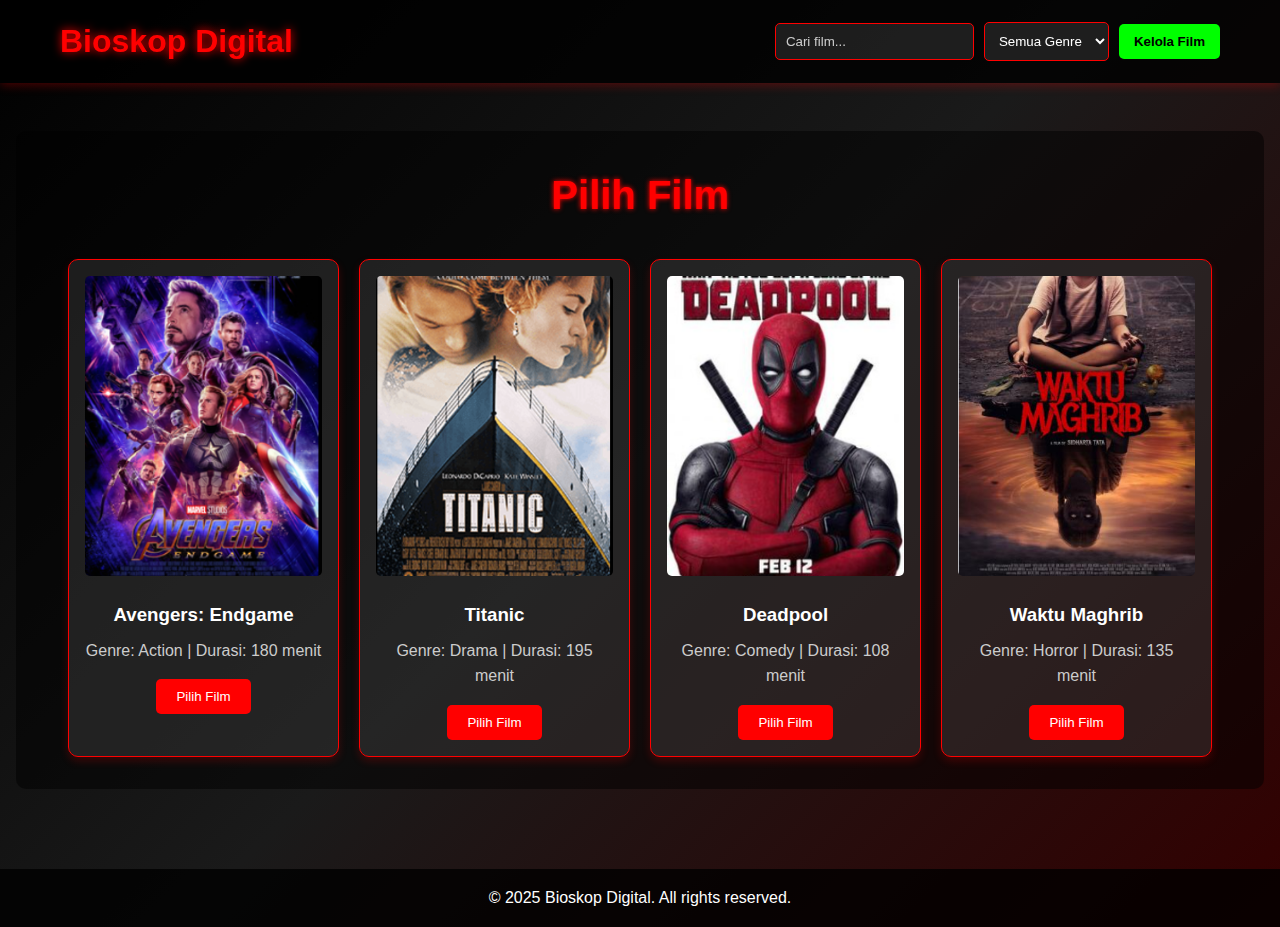
<file: index.html>
<!DOCTYPE html>
<html lang="id">
<head>
    <meta charset="UTF-8">
    <meta name="viewport" content="width=device-width, initial-scale=1.0">
    <title>Bioskop Digital - Beli Tiket Online</title>
    <link rel="stylesheet" href="style.css">
</head>
<body>
    <header>
        <div class="container">
            <h1>Bioskop Digital</h1>
            <div class="search-filter">
                <input type="text" id="searchInput" placeholder="Cari film...">
                <select id="genreFilter">
                    <option value="all">Semua Genre</option>
                    <option value="action">Action</option>
                    <option value="drama">Drama</option>
                    <option value="comedy">Comedy</option>
                    <option value="horror">Horror</option>
                </select>
                <button id="manageFilms">Kelola Film</button>
                <button id="addFilm" class="hidden">Tambah Film</button>
            </div>
        </div>
    </header>

    <main>
        <!-- Section Daftar Film -->
        <section id="movies" class="movies-section">
            <div class="container">
                <h2>Pilih Film</h2>
                <div id="moviesGrid" class="movies-grid">
                    <!-- Cards akan di-generate via JS -->
                </div>
            </div>
        </section>

        <!-- Section Jadwal -->
        <section id="schedule" class="schedule-section hidden">
            <div class="container">
                <h2 id="selectedMovieTitle">Pilih Jadwal</h2>
                <div id="scheduleButtons" class="schedule-buttons">
                    <!-- Buttons jadwal akan di-generate via JS -->
                </div>
                <button id="backToMovies" class="back-btn">Kembali ke Film</button>
            </div>
        </section>

        <!-- Section Kursi -->
        <section id="seats" class="seats-section hidden">
            <div class="container">
                <h2>Pilih Kursi</h2>
                <p id="selectedTime"></p>
                <div id="seatsGrid" class="seats-grid">
                    <!-- Seats akan di-generate via JS -->
                </div>
                <div class="seats-info">
                    <span class="available">Tersedia</span>
                    <span class="selected">Dipilih</span>
                    <span class="booked">Dibooking</span>
                </div>
                <p id="selectedSeatsInfo">Kursi dipilih: 0 | Total: Rp 0</p>
                <button id="proceedToForm" class="proceed-btn" disabled>Ke Form Pembelian</button>
                <button id="backToSchedule" class="back-btn">Kembali ke Jadwal</button>
            </div>
        </section>

        <!-- Section Form Pembelian -->
        <section id="form" class="form-section hidden">
            <div class="container">
                <h2>Detail Pembelian</h2>
                <form id="bookingForm">
                    <input type="text" id="customerName" placeholder="Nama Lengkap" required>
                    <input type="email" id="customerEmail" placeholder="Email" required>
                    <p id="bookingSummary">
                        Film: <span id="summaryMovie"></span><br>
                        Jadwal: <span id="summaryTime"></span><br>
                        Kursi: <span id="summarySeats"></span><br>
                        Total: <span id="summaryTotal">Rp 0</span>
                    </p>
                    <button type="submit" id="submitBooking">Konfirmasi Booking</button>
                </form>
                <button id="backToSeats" class="back-btn">Kembali ke Kursi</button>
            </div>
        </section>
    </main>

    <!-- Modal untuk Tambah/Edit Film -->
    <div id="filmModal" class="modal hidden">
        <div class="modal-content">
            <span class="close">&times;</span>
            <h2 id="modalTitle">Tambah Film</h2>
            <form id="filmForm">
                <input type="hidden" id="filmId">
                <input type="text" id="filmName" placeholder="Nama Film" required>
                <select id="filmGenre">
                    <option value="action">Action</option>
                    <option value="drama">Drama</option>
                    <option value="comedy">Comedy</option>
                    <option value="horror">Horror</option>
                </select>
                <input type="text" id="filmDuration" placeholder="Durasi (misal 135 menit)" required>
                <input type="text" id="filmSchedules" placeholder="Jadwal (comma-separated, misal 13:00,17:00,21:00)" required>
                <input type="url" id="filmPoster" placeholder="URL Poster" required>
                <button type="submit">Simpan</button>
            </form>
        </div>
    </div>

    <footer>
        <div class="container">
            <p>&copy; 2025 Bioskop Digital. All rights reserved.</p>
        </div>
    </footer>

    <script src="script.js"></script>
</body>
</html>
</file>
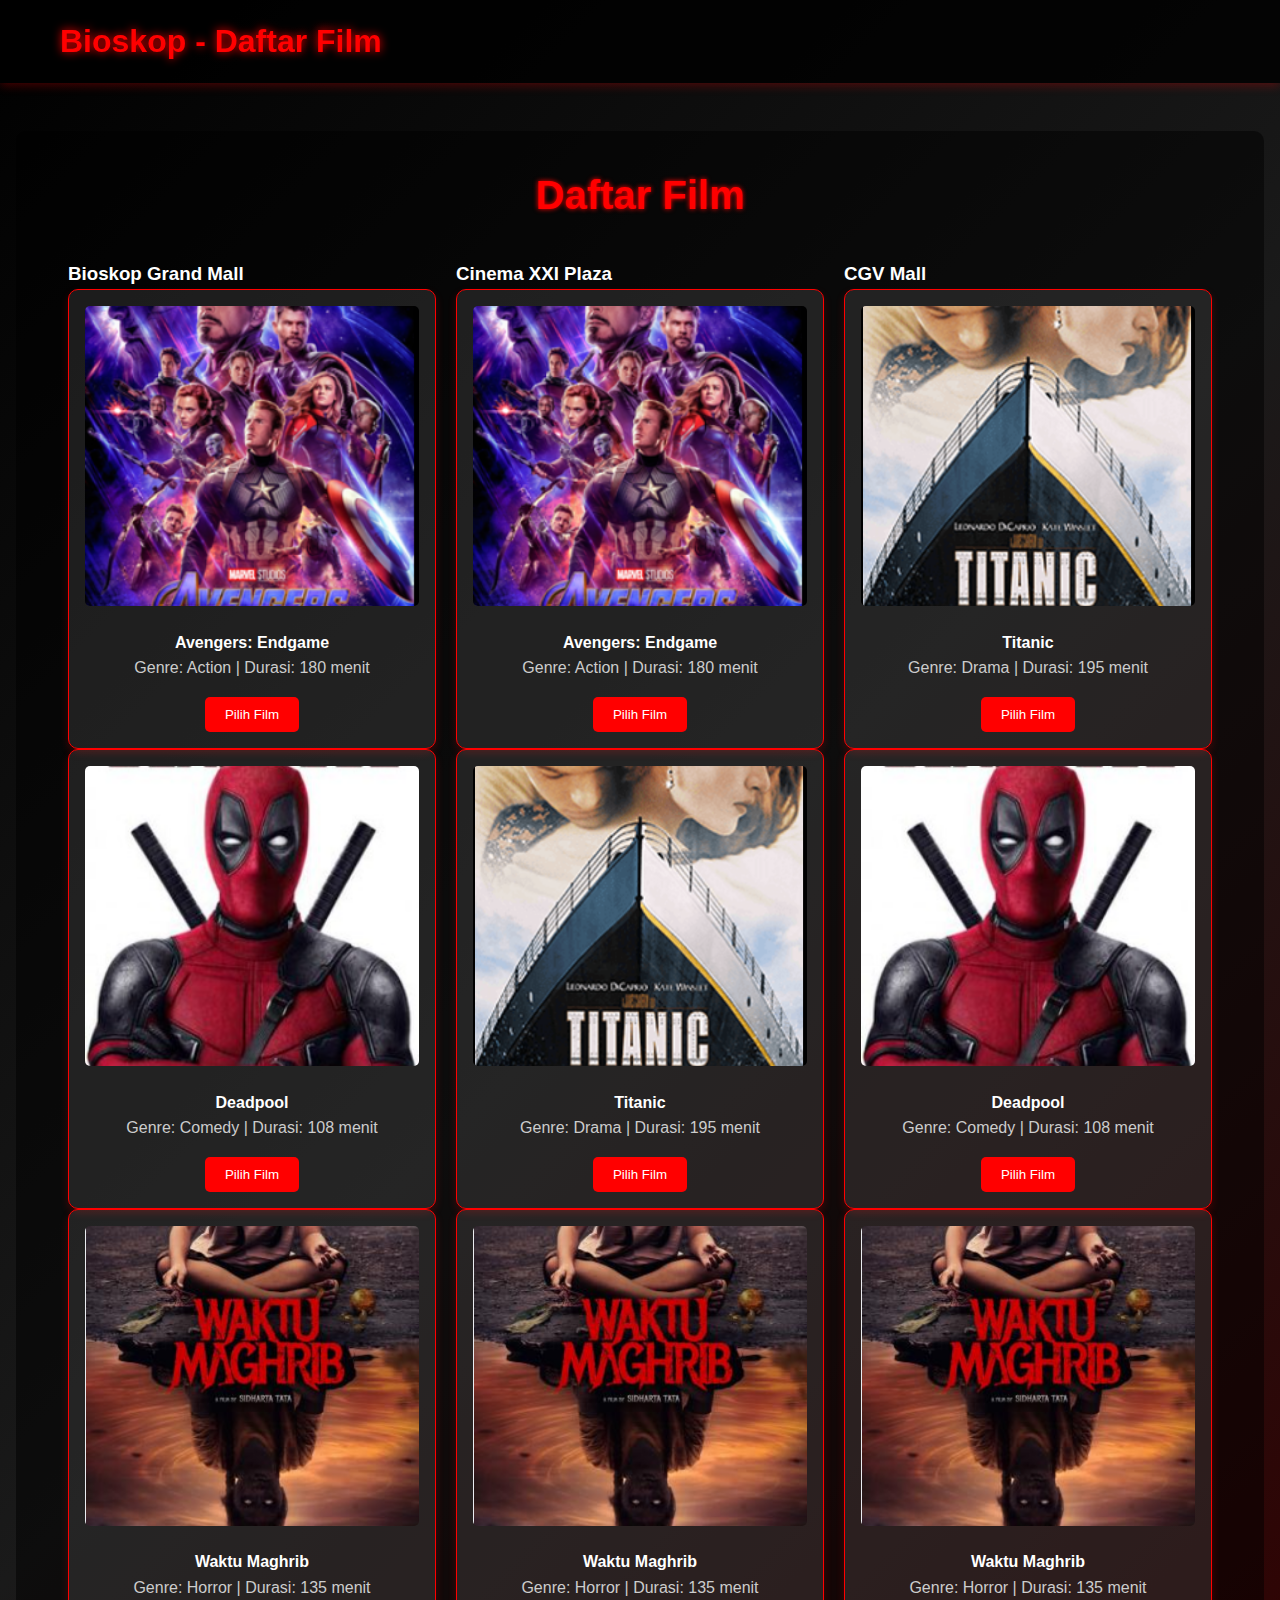
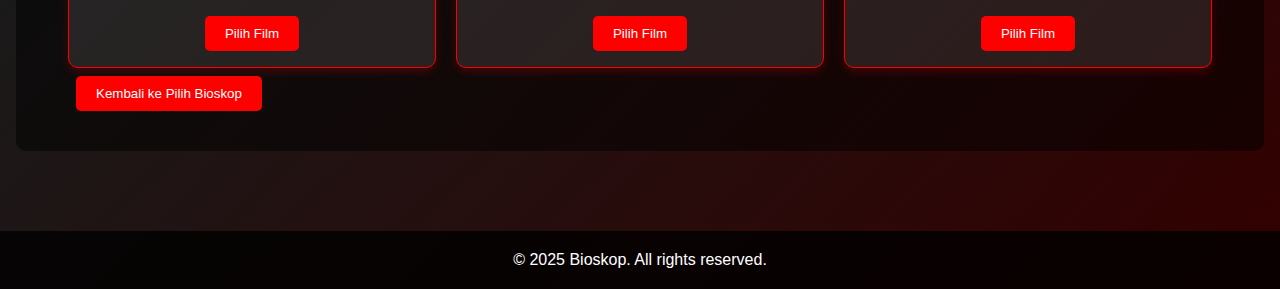
<file: daftar.html>
<!DOCTYPE html>
<html lang="id">
<head>
    <meta charset="UTF-8" />
    <meta name="viewport" content="width=device-width, initial-scale=1" />
    <title>Daftar Film - Bioskop</title>
    <link rel="stylesheet" href="style.css" />
</head>
<body>
    <header>
        <div class="container">
            <h1>Bioskop - Daftar Film</h1>
        </div>
    </header>
    <main>
        <section id="movies" class="movies-section">
            <div class="container">
                <h2>Daftar Film</h2>
        <div id="moviesGrid" class="movies-grid">
            <!-- Daftar film statis sesuai bioskop -->
            <div id="bioskop0" class="bioskop-section">
                <h3>Bioskop Grand Mall</h3>
                <div class="movie-card">
                    <img src="Avanger.png" alt="Avengers: Endgame" onerror="this.src='https://via.placeholder.com/200x300/FF0000/FFFFFF?text=No+Image'">
                    <h4>Avengers: Endgame</h4>
                    <p>Genre: Action | Durasi: 180 menit</p>
                    <button onclick="window.location.href='kursi.html?cinemaId=0&filmId=0'" class="select-movie">Pilih Film</button>
                </div>
                <div class="movie-card">
                    <img src="Deadpool.png" alt="Deadpool" onerror="this.src='https://via.placeholder.com/200x300/FF0000/FFFFFF?text=No+Image'">
                    <h4>Deadpool</h4>
                    <p>Genre: Comedy | Durasi: 108 menit</p>
                    <button onclick="window.location.href='kursi.html?cinemaId=0&filmId=1'" class="select-movie">Pilih Film</button>
                </div>
                <div class="movie-card">
                    <img src="Waktu.png" alt="Waktu Maghrib" onerror="this.src='https://via.placeholder.com/200x300/FF0000/FFFFFF?text=No+Image'">
                    <h4>Waktu Maghrib</h4>
                    <p>Genre: Horror | Durasi: 135 menit</p>
                    <button onclick="window.location.href='kursi.html?cinemaId=0&filmId=2'" class="select-movie">Pilih Film</button>
                </div>
            </div>
            <div id="bioskop1" class="bioskop-section">
                <h3>Cinema XXI Plaza</h3>
                <div class="movie-card">
                    <img src="Avanger.png" alt="Avengers: Endgame" onerror="this.src='https://via.placeholder.com/200x300/FF0000/FFFFFF?text=No+Image'">
                    <h4>Avengers: Endgame</h4>
                    <p>Genre: Action | Durasi: 180 menit</p>
                    <button onclick="window.location.href='kursi.html?cinemaId=1&filmId=0'" class="select-movie">Pilih Film</button>
                </div>
                <div class="movie-card">
                    <img src="Titanic.png" alt="Titanic" onerror="this.src='https://via.placeholder.com/200x300/FF0000/FFFFFF?text=No+Image'">
                    <h4>Titanic</h4>
                    <p>Genre: Drama | Durasi: 195 menit</p>
                    <button onclick="window.location.href='kursi.html?cinemaId=1&filmId=1'" class="select-movie">Pilih Film</button>
                </div>
                <div class="movie-card">
                    <img src="Waktu.png" alt="Waktu Maghrib" onerror="this.src='https://via.placeholder.com/200x300/FF0000/FFFFFF?text=No+Image'">
                    <h4>Waktu Maghrib</h4>
                    <p>Genre: Horror | Durasi: 135 menit</p>
                    <button onclick="window.location.href='kursi.html?cinemaId=1&filmId=2'" class="select-movie">Pilih Film</button>
                </div>
            </div>
            <div id="bioskop2" class="bioskop-section">
                <h3>CGV Mall</h3>
                <div class="movie-card">
                    <img src="Titanic.png" alt="Titanic" onerror="this.src='https://via.placeholder.com/200x300/FF0000/FFFFFF?text=No+Image'">
                    <h4>Titanic</h4>
                    <p>Genre: Drama | Durasi: 195 menit</p>
                    <button onclick="window.location.href='kursi.html?cinemaId=2&filmId=0'" class="select-movie">Pilih Film</button>
                </div>
                <div class="movie-card">
                    <img src="Deadpool.png" alt="Deadpool" onerror="this.src='https://via.placeholder.com/200x300/FF0000/FFFFFF?text=No+Image'">
                    <h4>Deadpool</h4>
                    <p>Genre: Comedy | Durasi: 108 menit</p>
                    <button onclick="window.location.href='kursi.html?cinemaId=2&filmId=1'" class="select-movie">Pilih Film</button>
                </div>
                <div class="movie-card">
                    <img src="Waktu.png" alt="Waktu Maghrib" onerror="this.src='https://via.placeholder.com/200x300/FF0000/FFFFFF?text=No+Image'">
                    <h4>Waktu Maghrib</h4>
                    <p>Genre: Horror | Durasi: 135 menit</p>
                    <button onclick="window.location.href='kursi.html?cinemaId=2&filmId=2'" class="select-movie">Pilih Film</button>
                </div>
            </div>
        </div>
        <button id="backToCinemas" class="back-btn">Kembali ke Pilih Bioskop</button>
            </div>
        </section>
    </main>
    <footer>
        <div class="container">
            <p>&copy; 2025 Bioskop. All rights reserved.</p>
        </div>
    </footer>
    <script>
        document.getElementById('backToCinemas').addEventListener('click', function() {
            window.location.href = 'pilih-film.html';
        });
    </script>
</body>
</html>
</file>
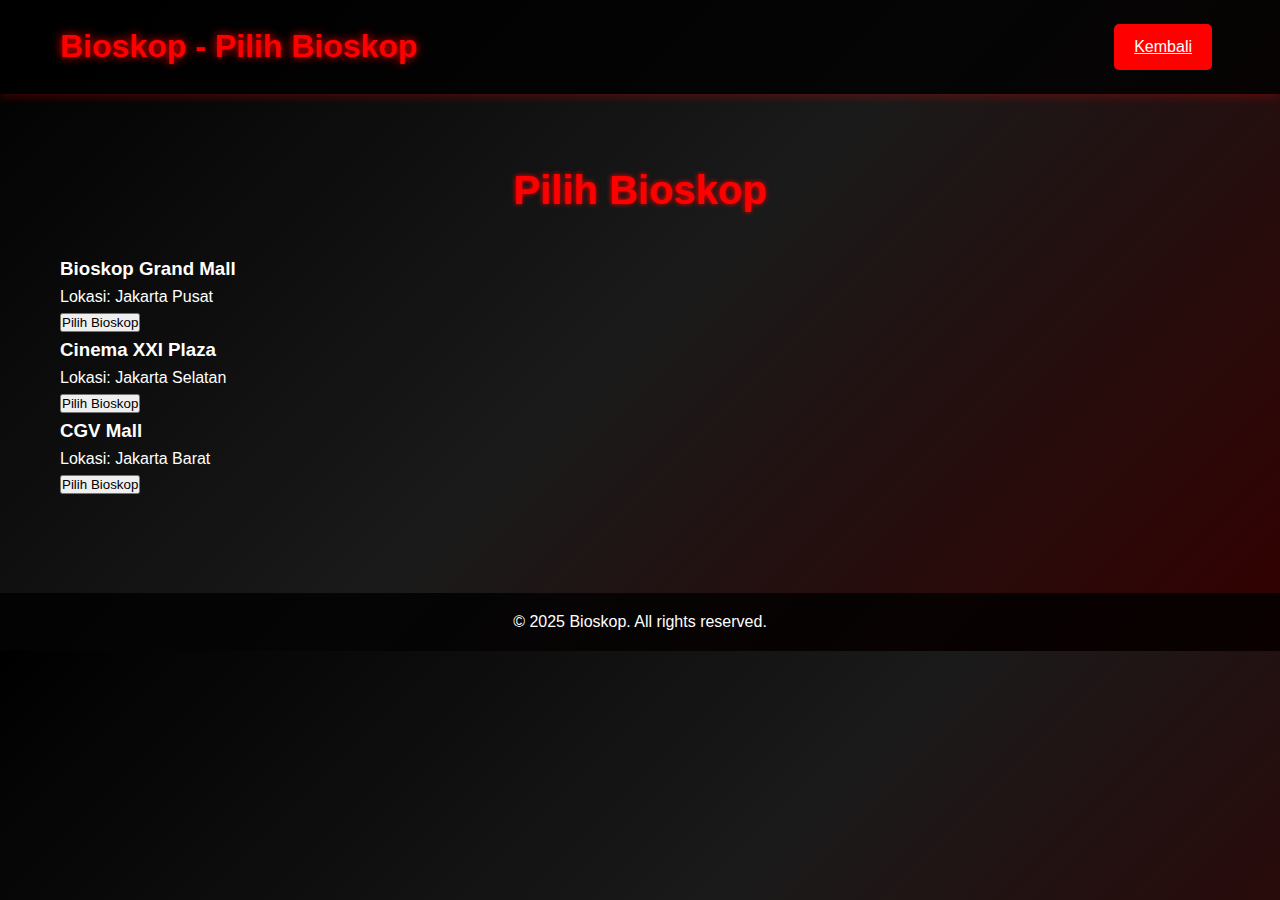
<file: kursi.html>
<!DOCTYPE html>
<html lang="id">
<head>
    <meta charset="UTF-8" />
    <meta name="viewport" content="width=device-width, initial-scale=1" />
    <title>Pilih Kursi Dan Pembayaran - Bioskop</title>
    <link rel="stylesheet" href="style.css" />
</head>
<body>
    <header>
        <div class="container">
            <h1>Pilih Kursi dan Pembayaran</h1>
            <p id="infoCinemaFilm"></p>
        </div>
    </header>
    <main>
        <div class="container">
            <h2>Jadwal</h2>
            <div id="scheduleButtons"></div>

            <h2>Pilih Kursi</h2>
            <div id="seatsGrid" class="seats-grid"></div>
            <p id="selectedSeatsInfo">Kursi dipilih: 0 | Total: Rp 0</p>

            <h2>Form Pembayaran</h2>
            <form id="paymentForm">
                <input type="text" id="customerName" placeholder="Nama Lengkap" required />
                <input type="email" id="customerEmail" placeholder="Email" required />
                <label for="paymentMethod">Metode Pembayaran:</label><br>
                <div class="payment-options">
                    <div class="payment-option">
                        <input type="radio" id="dana" name="paymentMethod" value="Dana" required>
                        <label for="dana">Dana</label>
                    </div>
                    <div class="payment-option">
                        <input type="radio" id="gopay" name="paymentMethod" value="GoPay">
                        <label for="gopay">GoPay</label>
                    </div>
                    <div class="payment-option">
                        <input type="radio" id="ovo" name="paymentMethod" value="OVO">
                        <label for="ovo">OVO</label>
                    </div>
                </div>
                <button type="submit" id="confirmPayment" disabled>Konfirmasi Pembayaran</button>
            </form>
            <button id="backToMovies" onclick="window.history.back()">Kembali</button>
        </div>
    </main>
    <footer>
        <div class="container">
            <p>&copy; 2025 Bioskop. All rights reserved.</p>
        </div>
    </footer>

    <script>
        const cinemas = [
            { id: 0, name: 'Bioskop Grand Mall', location: 'Jakarta Pusat' },
            { id: 1, name: 'Cinema XXI Plaza', location: 'Jakarta Selatan' },
            { id: 2, name: 'CGV Mall', location: 'Jakarta Barat' }
        ];

        const films = [
            { id: 0, name: 'Avengers: Endgame', genre: 'action', poster: 'Avanger.png', duration: '180 menit', schedules: ['10:00', '14:00', '18:00'], cinemas: [0,1] },
            { id: 1, name: 'Titanic', genre: 'drama', poster: 'Titanic.png', duration: '195 menit', schedules: ['12:00', '16:00', '20:00'], cinemas: [1,2] },
            { id: 2, name: 'Deadpool', genre: 'comedy', poster: 'Deadpool.png', duration: '108 menit', schedules: ['11:00', '15:00', '19:00'], cinemas: [0,2] },
            { id: 3, name: 'Waktu Maghrib', genre: 'horror', poster: 'Waktu.png', duration: '135 menit', schedules: ['13:00', '17:00', '21:00'], cinemas: [0,1,2] }
        ];

        const pricePerTicket = 50000;
        const totalSeats = 25;
        const rows = ['A', 'B', 'C', 'D', 'E'];
        const cols = [1, 2, 3, 4, 5];

        let selectedCinema = null;
        let selectedFilm = null;
        let selectedTime = null;
        let selectedSeats = [];

        function getQueryParam(param) {
            const urlParams = new URLSearchParams(window.location.search);
            return urlParams.get(param);
        }

        function showInfo() {
            const info = document.getElementById('infoCinemaFilm');
            info.textContent = `Bioskop: ${selectedCinema.name} | Film: ${selectedFilm.name}`;
        }

        function generateScheduleButtons() {
            const container = document.getElementById('scheduleButtons');
            container.innerHTML = '';
            selectedFilm.schedules.forEach(time => {
                const btn = document.createElement('button');
                btn.textContent = time;
                btn.type = 'button';
                btn.addEventListener('click', () => {
                    selectedTime = time;
                    document.getElementById('selectedSeatsInfo').textContent = `Jadwal: ${time} | Kursi dipilih: 0 | Total: Rp 0`;
                    selectedSeats = [];
                    generateSeatsGrid();
                    updateConfirmButton();
                });
                container.appendChild(btn);
            });
        }

        function generateSeatsGrid() {
            const container = document.getElementById('seatsGrid');
            container.innerHTML = '';
            // Random booked seats 20%
            const bookedSeats = new Set();
            while (bookedSeats.size < Math.floor(totalSeats * 0.2)) {
                bookedSeats.add(Math.floor(Math.random() * totalSeats));
            }

            for (let r = 0; r < rows.length; r++) {
                for (let c = 0; c < cols.length; c++) {
                    const seatIndex = r * cols.length + c;
                    const seatLabel = rows[r] + cols[c];
                    const seat = document.createElement('div');
                    seat.classList.add('seat');
                    if (bookedSeats.has(seatIndex)) {
                        seat.classList.add('booked');
                    } else {
                        seat.classList.add('available');
                        seat.addEventListener('click', () => toggleSeat(seat, seatLabel));
                    }
                    seat.textContent = seatLabel;
                    container.appendChild(seat);
                }
            }
            updateSelectedSeatsInfo();
        }

        function toggleSeat(seatElement, seatLabel) {
            if (selectedSeats.includes(seatLabel)) {
                selectedSeats = selectedSeats.filter(s => s !== seatLabel);
                seatElement.classList.remove('selected');
                seatElement.classList.add('available');
            } else {
                if (selectedSeats.length >= 5) {
                    alert('Maksimal memilih 5 kursi');
                    return;
                }
                selectedSeats.push(seatLabel);
                seatElement.classList.remove('available');
                seatElement.classList.add('selected');
            }
            updateSelectedSeatsInfo();
            updateConfirmButton();
        }

        function updateSelectedSeatsInfo() {
            const info = document.getElementById('selectedSeatsInfo');
            const total = selectedSeats.length * pricePerTicket;
            info.textContent = `Jadwal: ${selectedTime || '-'} | Kursi dipilih: ${selectedSeats.length} | Total: Rp ${total.toLocaleString('id-ID')}`;
        }

        function updateConfirmButton() {
            const btn = document.getElementById('confirmPayment');
            btn.disabled = !(selectedTime && selectedSeats.length > 0);
        }

        function handlePayment(event) {
            event.preventDefault();
            const name = document.getElementById('customerName').value.trim();
            const email = document.getElementById('customerEmail').value.trim();
            const paymentMethod = document.querySelector('input[name="paymentMethod"]:checked').value;
            if (!name || !email) {
                alert('Mohon isi nama dan email dengan benar');
                return;
            }
            if (!paymentMethod) {
                alert('Pilih metode pembayaran');
                return;
            }
            if (!selectedTime || selectedSeats.length === 0) {
                alert('Pilih jadwal dan kursi terlebih dahulu');
                return;
            }
            const total = selectedSeats.length * pricePerTicket;
            alert(`Pembayaran berhasil!\nBioskop: ${selectedCinema.name}\nFilm: ${selectedFilm.name}\nJadwal: ${selectedTime}\nKursi: ${selectedSeats.join(', ')}\nNama: ${name}\nEmail: ${email}\nMetode Pembayaran: ${paymentMethod}\nTotal: Rp ${total.toLocaleString('id-ID')}`);
            window.location.href = 'pilih-film.html';
        }

        document.addEventListener('DOMContentLoaded', () => {
            const cinemaId = parseInt(getQueryParam('cinemaId'));
            const filmId = parseInt(getQueryParam('filmId'));
            selectedCinema = cinemas.find(c => c.id === cinemaId);
            selectedFilm = films.find(f => f.id === filmId);
            if (!selectedCinema || !selectedFilm) {
                alert('Data bioskop atau film tidak ditemukan');
                window.location.href = 'pilih-film.html';
                return;
            }
            showInfo();
            generateScheduleButtons();

            document.getElementById('paymentForm').addEventListener('submit', handlePayment);
        });
    </script>
</body>
</html>
</file>
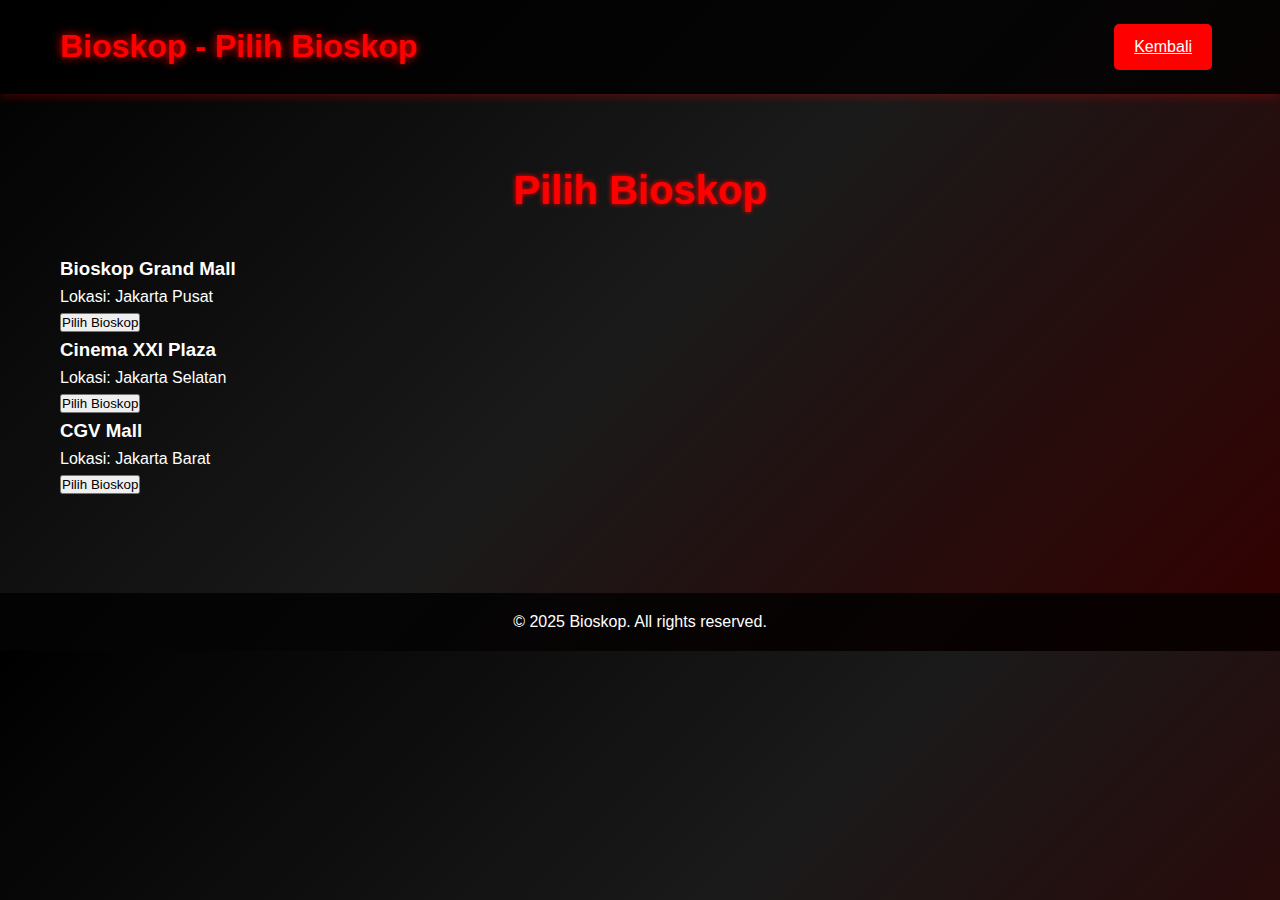
<file: pilih-film.html>
<!DOCTYPE html>
<html lang="id">
<head>
    <meta charset="UTF-8">
    <meta name="viewport" content="width=device-width, initial-scale=1.0">
    <title>Pilih Film - Bioskop</title>
    <link rel="stylesheet" href="style.css">
</head>
<body>
    <header>
        <div class="container">
            <h1>Bioskop - Pilih Bioskop</h1>
            <a href="index.html" class="back-btn">Kembali</a>
        </div>
    </header>
    <main>
        <!-- Section Pilih Bioskop -->
        <section id="cinemas" class="cinemas-section">
            <div class="container">
                <h2>Pilih Bioskop</h2>
                <div id="cinemasGrid" class="cinemas-grid">
                    <!-- Cards bioskop akan di-generate via JS -->
                </div>
            </div>

        <!-- Section Daftar Film -->
        <section id="movies" class="movies-section hidden">
            <div class="container">
                <h2>Pilih Film</h2>
                <div id="moviesGrid" class="movies-grid">
                    <!-- Cards akan di-generate via JS -->
                </div>
                <button id="backToCinemas" class="back-btn">Kembali ke Bioskop</button>
            </div>
        </section>

        <!-- Section Jadwal -->
        <section id="schedule" class="schedule-section hidden">
            <div class="container">
                <h2 id="selectedMovieTitle">Pilih Jadwal</h2>
                <div id="scheduleButtons" class="schedule-buttons">
                    <!-- Buttons jadwal akan di-generate via JS -->
                </div>
                <button id="backToMovies" class="back-btn">Kembali ke Film</button>
            </div>
        </section>

        <!-- Section Kursi -->
        <section id="seats" class="seats-section hidden">
            <div class="container">
                <h2>Pilih Kursi</h2>
                <p id="selectedTime"></p>
                <div id="seatsGrid" class="seats-grid">
                    <!-- Seats akan di-generate via JS -->
                </div>
                <div class="seats-info">
                    <span class="available">Tersedia</span>
                    <span class="selected">Dipilih</span>
                    <span class="booked">Dibooking</span>
                </div>
                <p id="selectedSeatsInfo">Kursi dipilih: 0 | Total: Rp 0</p>
                <button id="proceedToForm" class="proceed-btn" disabled>Ke Form Pembelian</button>
                <button id="backToSchedule" class="back-btn">Kembali ke Jadwal</button>
            </div>
        </section>

        <!-- Section Form Pembelian -->
        <section id="form" class="form-section hidden">
            <div class="container">
                <h2>Detail Pembelian</h2>
                <form id="bookingForm">
                    <input type="text" id="customerName" placeholder="Nama Lengkap" required>
                    <input type="email" id="customerEmail" placeholder="Email" required>
                    <p id="bookingSummary">
                        Bioskop: <span id="summaryCinema"></span><br>
                        Film: <span id="summaryMovie"></span><br>
                        Jadwal: <span id="summaryTime"></span><br>
                        Kursi: <span id="summarySeats"></span><br>
                        Total: <span id="summaryTotal">Rp 0</span>
                    </p>
                    <button type="submit" id="submitBooking">Konfirmasi Booking</button>
                </form>
                <button id="backToSeats" class="back-btn">Kembali ke Kursi</button>
            </div>
        </section>


    </main>

    <footer>
        <div class="container">
            <p>&copy; 2025 Bioskop. All rights reserved.</p>
        </div>
    </footer>

    <script src="pilih-film.js"></script>
</body>
</html>
</file>
<file: style.css>
/* Reset dan Global Styles */
* {
    margin: 0;
    padding: 0;
    box-sizing: border-box;
}

body {
    font-family: 'Arial', sans-serif;
    background: linear-gradient(135deg, #000000, #1a1a1a, #330000); /* Tema bioskop: hitam ke merah tua */
    color: #ffffff;
    line-height: 1.6;
}

.container {
    max-width: 1200px;
    margin: 0 auto;
    padding: 0 20px;
}

/* Header */
header {
    background: rgba(0, 0, 0, 0.8);
    padding: 1rem 0;
    box-shadow: 0 2px 10px rgba(255, 0, 0, 0.3); /* Neon red shadow */
    position: sticky;
    top: 0;
    z-index: 100;
}

header .container {
    display: flex;
    justify-content: space-between;
    align-items: center;
}

header h1 {
    color: #ff0000; /* Merah bioskop */
    font-size: 2rem;
    font-weight: bold;
    text-shadow: 0 0 10px #ff0000;
}

.search-filter {
    display: flex;
    gap: 10px;
    align-items: center;
}

#searchInput, #genreFilter {
    padding: 10px;
    border: 1px solid #ff0000;
    border-radius: 5px;
    background: rgba(255, 255, 255, 0.1);
    color: #fff;
}

#manageFilms, #addFilm {
    background: #00ff00;
    color: #000;
    border: none;
    padding: 10px 15px;
    border-radius: 5px;
    cursor: pointer;
    font-weight: bold;
    transition: background 0.3s;
}

#manageFilms:hover, #addFilm:hover {
    background: #00cc00;
}

#searchInput::placeholder {
    color: #ccc;
}

/* Main Sections */
main {
    padding: 2rem 0;
}

section {
    padding: 2rem 0;
}

h2 {
    text-align: center;
    margin-bottom: 2rem;
    color: #ff0000;
    font-size: 2.5rem;
    text-shadow: 0 0 5px #ff0000;
}

/* Movies Section - Adapted from perpustakaan cards */
.movies-section {
    background: rgba(0, 0, 0, 0.5);
    border-radius: 10px;
    margin: 1rem;
    padding: 2rem;
}

.movies-grid {
    display: grid;
    grid-template-columns: repeat(auto-fit, minmax(250px, 1fr));
    gap: 20px;
}

.movie-card {
    background: rgba(255, 255, 255, 0.1);
    border: 1px solid #ff0000;
    border-radius: 10px;
    padding: 1rem;
    text-align: center;
    transition: transform 0.3s, box-shadow 0.3s;
    box-shadow: 0 4px 8px rgba(255, 0, 0, 0.2);
    position: relative;
}

.admin-mode .movie-card {
    padding-bottom: 2rem;
}

.edit-delete-buttons {
    position: absolute;
    bottom: 10px;
    right: 10px;
    display: flex;
    gap: 5px;
}

.edit-btn, .delete-btn {
    padding: 5px 10px;
    border: none;
    border-radius: 3px;
    cursor: pointer;
    font-size: 0.8rem;
    transition: background 0.3s;
}

.edit-btn {
    background: #00ff00;
    color: #000;
}

.edit-btn:hover {
    background: #00cc00;
}

.delete-btn {
    background: #ff0000;
    color: #fff;
}

.delete-btn:hover {
    background: #cc0000;
}

.movie-card:hover {
    transform: scale(1.05);
    box-shadow: 0 8px 16px rgba(255, 0, 0, 0.4), 0 0 20px rgba(255, 0, 0, 0.3); /* Neon glow */
}

.movie-card img {
    width: 100%;
    height: 300px;
    object-fit: cover;
    border-radius: 5px;
    margin-bottom: 1rem;
}

.movie-card h3 {
    color: #fff;
    margin-bottom: 0.5rem;
}

.movie-card p {
    color: #ccc;
    margin-bottom: 1rem;
}

.select-movie {
    background: #ff0000;
    color: #fff;
    border: none;
    padding: 10px 20px;
    border-radius: 5px;
    cursor: pointer;
    transition: background 0.3s;
}

.select-movie:hover {
    background: #cc0000;
}

/* Schedule Section */
.schedule-section {
    background: rgba(0, 0, 0, 0.5);
    border-radius: 10px;
    margin: 1rem;
    padding: 2rem;
    text-align: center;
}

.schedule-buttons {
    display: flex;
    justify-content: center;
    gap: 10px;
    flex-wrap: wrap;
    margin: 1rem 0;
}

.schedule-buttons button {
    background: #ff0000;
    color: #fff;
    border: none;
    padding: 10px 20px;
    border-radius: 5px;
    cursor: pointer;
    transition: background 0.3s;
}

.schedule-buttons button:hover {
    background: #cc0000;
}

/* Seats Section */
.seats-section {
    background: rgba(0, 0, 0, 0.5);
    border-radius: 10px;
    margin: 1rem;
    padding: 2rem;
}

.seats-grid {
    display: grid;
    grid-template-columns: repeat(5, 1fr);
    gap: 10px;
    max-width: 400px;
    margin: 2rem auto;
}

.seat {
    aspect-ratio: 1;
    border: 1px solid #ccc;
    border-radius: 5px;
    display: flex;
    align-items: center;
    justify-content: center;
    cursor: pointer;
    font-size: 0.8rem;
    transition: all 0.3s;
}

.seat.available {
    background: #666;
    color: #fff;
}

.seat.selected {
    background: #ff0000;
    color: #fff;
}

.seat.booked {
    background: #000;
    color: #ccc;
    cursor: not-allowed;
}

.seat:hover:not(.booked) {
    background: #ff6666;
}

.seats-info {
    display: flex;
    justify-content: center;
    gap: 20px;
    margin: 1rem 0;
    font-size: 0.9rem;
}

.seats-info span {
    padding: 5px 10px;
    border-radius: 5px;
}

.available { background: #666; }
.selected { background: #ff0000; }
.booked { background: #000; }

#selectedSeatsInfo {
    text-align: center;
    margin: 1rem 0;
    font-size: 1.2rem;
}

.proceed-btn, .back-btn {
    background: #ff0000;
    color: #fff;
    border: none;
    padding: 10px 20px;
    border-radius: 5px;
    cursor: pointer;
    margin: 0.5rem;
    transition: background 0.3s;
}

.proceed-btn:hover, .back-btn:hover {
    background: #cc0000;
}

.proceed-btn:disabled {
    background: #666;
    cursor: not-allowed;
}

/* Form Section */
.form-section {
    background: rgba(0, 0, 0, 0.5);
    border-radius: 10px;
    margin: 1rem;
    padding: 2rem;
    max-width: 600px;
    margin: 1rem auto;
}

#bookingForm {
    display: flex;
    flex-direction: column;
    gap: 1rem;
}

#bookingForm input {
    padding: 10px;
    border: 1px solid #ff0000;
    border-radius: 5px;
    background: rgba(255, 255, 255, 0.1);
    color: #fff;
}

#bookingForm input::placeholder {
    color: #ccc;
}

#bookingSummary {
    background: rgba(255, 255, 255, 0.1);
    padding: 1rem;
    border-radius: 5px;
    margin: 1rem 0;
}

#submitBooking {
    background: #00ff00; /* Hijau untuk konfirmasi */
    color: #000;
    font-weight: bold;
    padding: 15px;
    border: none;
    border-radius: 5px;
    cursor: pointer;
    transition: background 0.3s;
}

#submitBooking:hover {
    background: #00cc00;
}

/* Hidden Class */
.modal {
    position: fixed;
    z-index: 1000;
    left: 0;
    top: 0;
    width: 100%;
    height: 100%;
    background-color: rgba(0, 0, 0, 0.8);
    display: flex;
    justify-content: center;
    align-items: center;
}

.modal-content {
    background: rgba(255, 255, 255, 0.1);
    border: 1px solid #ff0000;
    border-radius: 10px;
    padding: 2rem;
    max-width: 500px;
    width: 90%;
    position: relative;
    box-shadow: 0 4px 8px rgba(255, 0, 0, 0.3);
}

.close {
    position: absolute;
    right: 15px;
    top: 10px;
    color: #fff;
    font-size: 28px;
    font-weight: bold;
    cursor: pointer;
    transition: color 0.3s;
}

.close:hover {
    color: #ff0000;
}

#filmForm {
    display: flex;
    flex-direction: column;
    gap: 1rem;
}

#filmForm input, #filmForm select {
    padding: 10px;
    border: 1px solid #ff0000;
    border-radius: 5px;
    background: rgba(255, 255, 255, 0.1);
    color: #fff;
}

#filmForm input::placeholder {
    color: #ccc;
}

#filmForm button[type="submit"] {
    background: #00ff00;
    color: #000;
    font-weight: bold;
    padding: 12px;
    border: none;
    border-radius: 5px;
    cursor: pointer;
    transition: background 0.3s;
}

#filmForm button[type="submit"]:hover {
    background: #00cc00;
}

.hidden {
    display: none;
}

/* Footer */
footer {
    background: rgba(0, 0, 0, 0.8);
    padding: 1rem 0;
    text-align: center;
    margin-top: 2rem;
}

/* Responsive */
@media (max-width: 768px) {
    header .container {
        flex-direction: column;
        gap: 10px;
    }

    .search-filter {
        width: 100%;
        justify-content: center;
    }

    .movies-grid {
        grid-template-columns: 1fr;
    }

    .schedule-buttons {
        flex-direction: column;
        align-items: center;
    }

    .seats-grid {
        grid-template-columns: repeat(5, 1fr);
        max-width: 300px;
    }

    .seats-info {
        flex-direction: column;
        align-items: center;
    }

    #bookingForm {
        max-width: 100%;
    }
}

@media (max-width: 480px) {
    h2 {
        font-size: 2rem;
    }

    .container {
        padding: 0 10px;
    }

    .seats-grid {
        grid-template-columns: repeat(5, 1fr);
        gap: 5px;
    }
}
</file>
